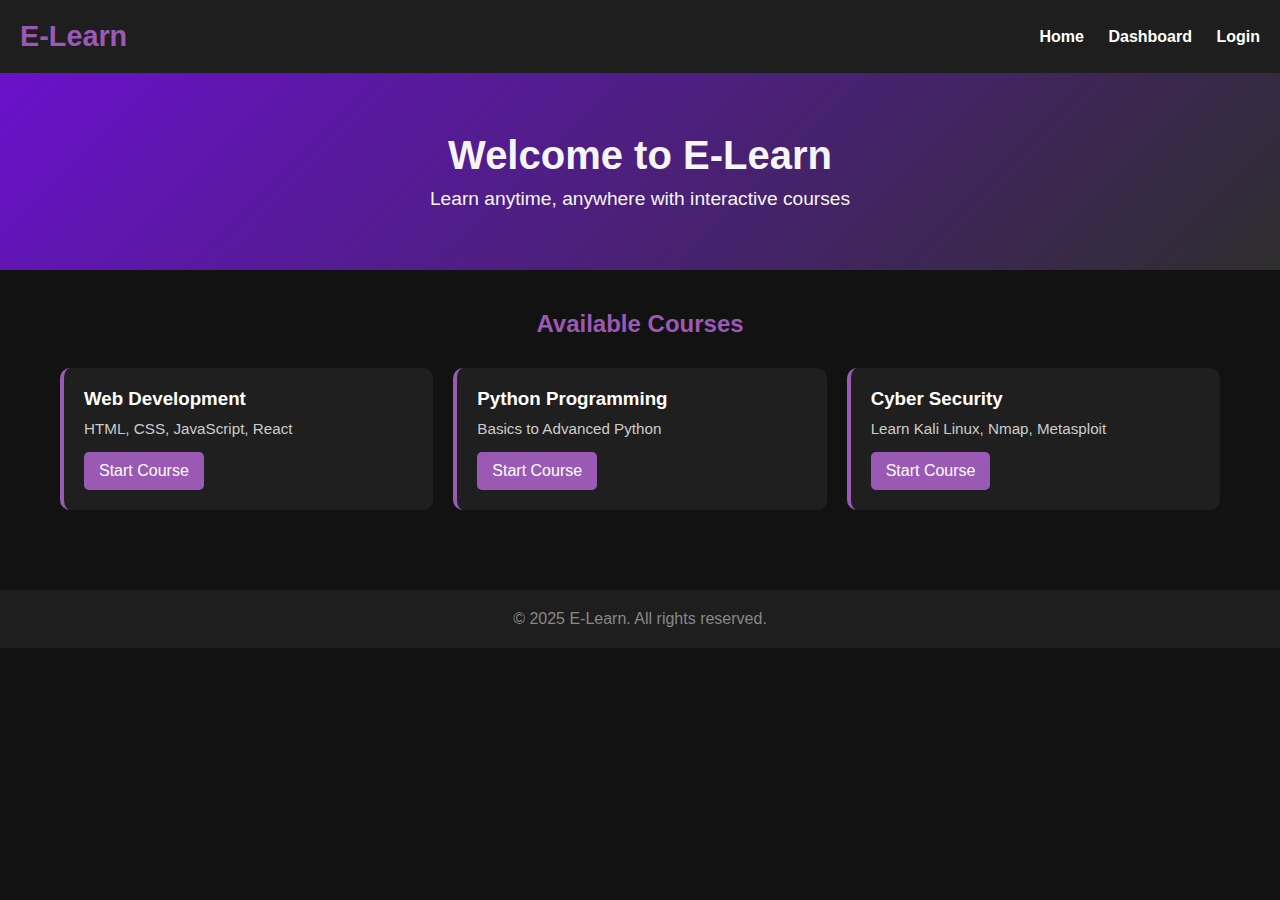
<file: index.html>
<!DOCTYPE html>
<html lang="en">
<head>
  <meta charset="UTF-8" />
  <meta name="viewport" content="width=device-width, initial-scale=1.0"/>
  <title>E-Learn Platform</title>
  <link rel="stylesheet" href="style.css" />
</head>
<body>

  <!-- Navbar -->
  <header>
    <div class="logo">E-Learn</div>
    <nav>
  <a href="index.html">Home</a>
  <a href="dashboard.html">Dashboard</a>
  <a href="login.html">Login</a>
</nav>

  </header>

  <!-- Hero Section -->
  <section class="hero">
    <h1>Welcome to E-Learn</h1>
    <p>Learn anytime, anywhere with interactive courses</p>
  </section>

  <!-- Course Listing -->
  <section class="courses">
    <h2>Available Courses</h2>
    <div class="course-list">
      <div class="course-card">
        <h3>Web Development</h3>
        <p>HTML, CSS, JavaScript, React</p>
        <a href="course.html">Start Course</a>
      </div>
      <div class="course-card">
        <h3>Python Programming</h3>
        <p>Basics to Advanced Python</p>
        <a href="course.html">Start Course</a>
      </div>
      <div class="course-card">
        <h3>Cyber Security</h3>
        <p>Learn Kali Linux, Nmap, Metasploit</p>
        <a href="course.html">Start Course</a>
      </div>
    </div>
  </section>

  <footer>
    <p>&copy; 2025 E-Learn. All rights reserved.</p>
  </footer>
</body>
</html>
</file>
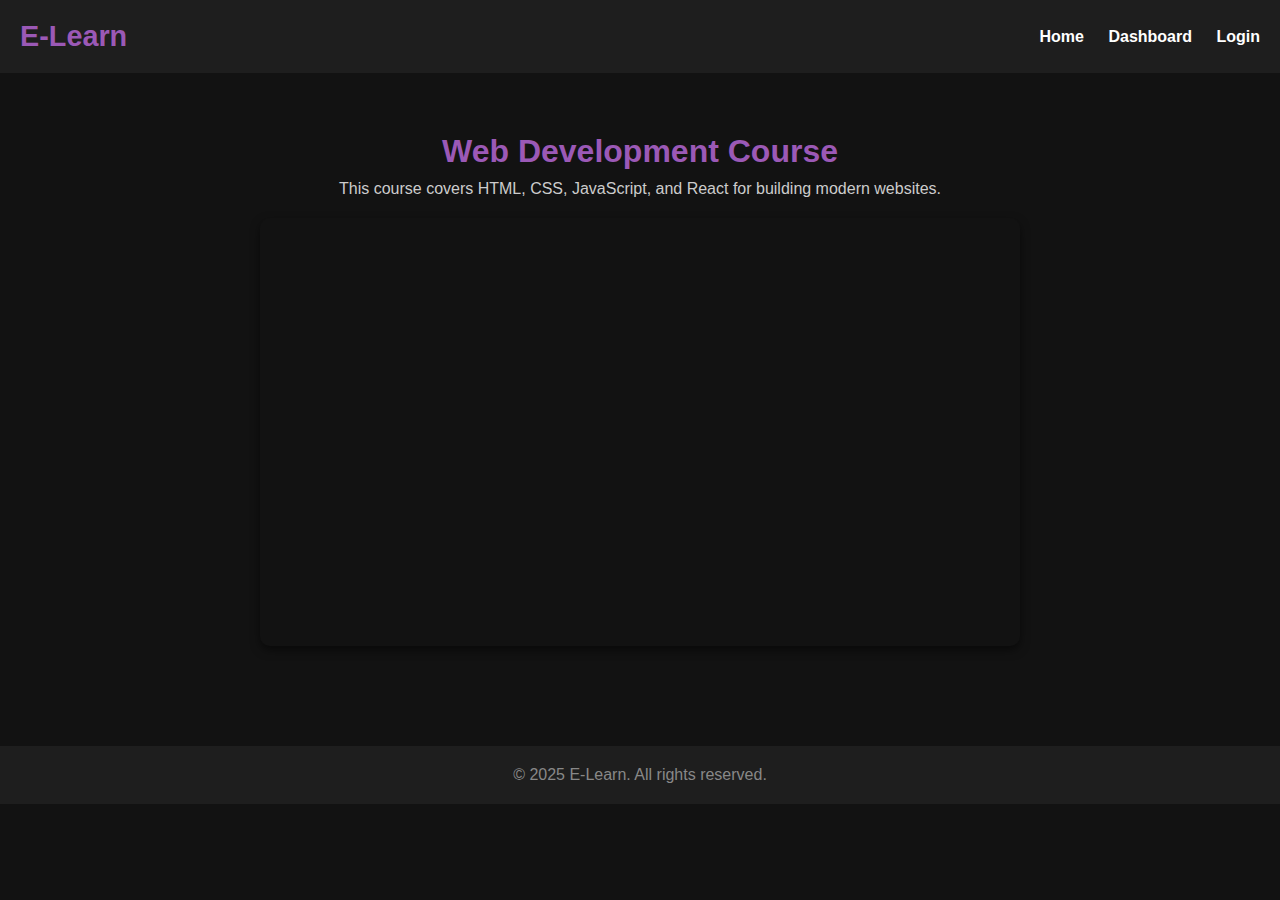
<file: course.html>
<!DOCTYPE html>
<html lang="en">
<head>
  <meta charset="UTF-8" />
  <meta name="viewport" content="width=device-width, initial-scale=1.0"/>
  <title>Course – Web Development</title>
  <link rel="stylesheet" href="style.css" />
</head>
<body>

  
  <header>
    <div class="logo">E-Learn</div>
    <nav>
  <a href="index.html">Home</a>
  <a href="dashboard.html">Dashboard</a>
  <a href="login.html">Login</a>
</nav>

  </header>

  
  <section class="course-page">
    <h2>Web Development Course</h2>
    <p>This course covers HTML, CSS, JavaScript, and React for building modern websites.</p>

 
    <div class="video-container">
      <iframe width="100%" height="400" src="https://www.youtube.com/embed/UB1O30fR-EE" title="YouTube Video"
        frameborder="0" allowfullscreen></iframe>
    </div>
  </section>

  <footer>
    <p>&copy; 2025 E-Learn. All rights reserved.</p>
  </footer>

</body>
</html>
</file>
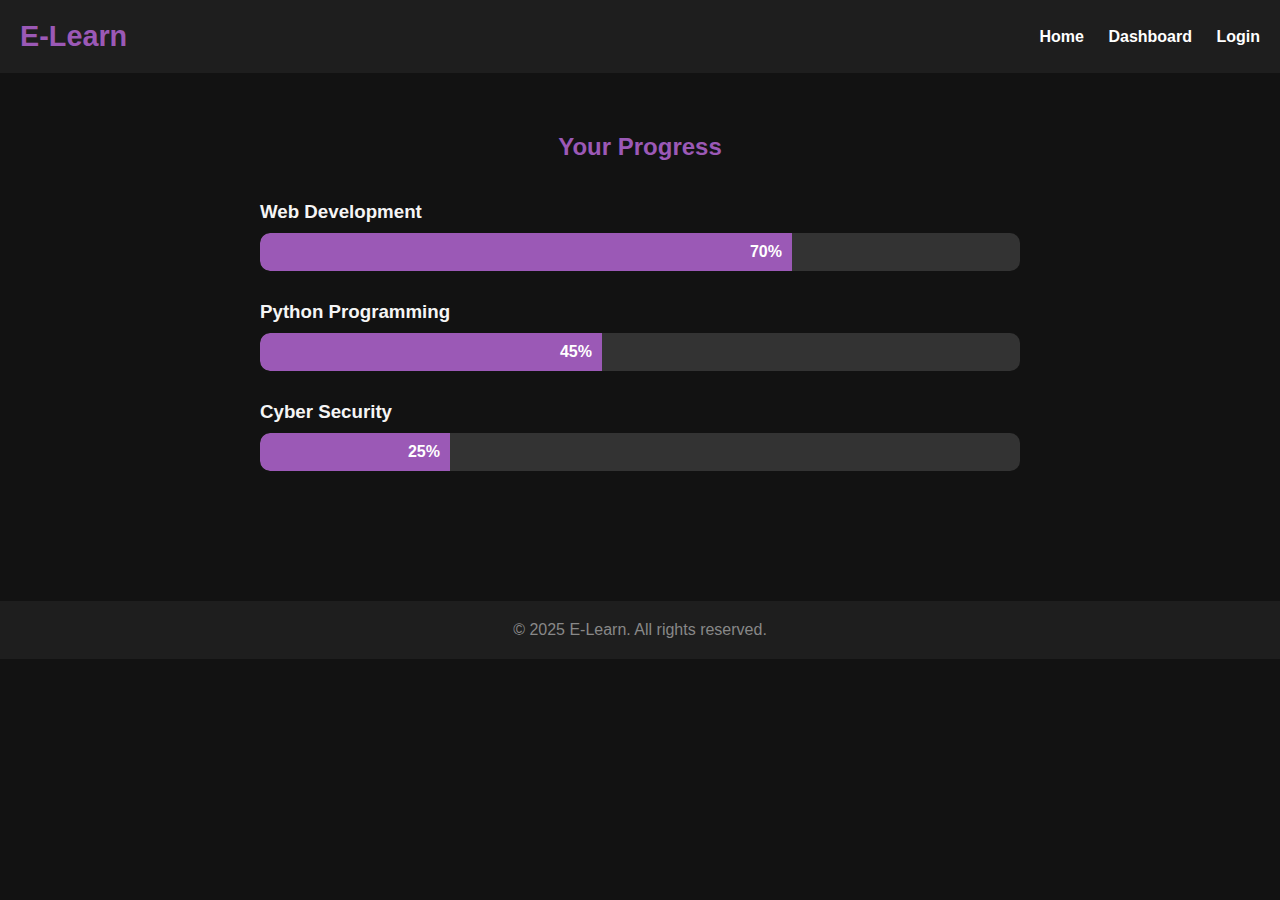
<file: dashboard.html>
<!DOCTYPE html>
<html lang="en">
<head>
  <meta charset="UTF-8" />
  <meta name="viewport" content="width=device-width, initial-scale=1.0"/>
  <title>Dashboard</title>
  <link rel="stylesheet" href="style.css" />
</head>
<body>

  <!-- Navbar -->
  <header>
    <div class="logo">E-Learn</div>
   <nav>
  <a href="index.html">Home</a>
  <a href="dashboard.html">Dashboard</a>
  <a href="login.html">Login</a>
</nav>

  </header>

  <!-- Dashboard Section -->
  <section class="dashboard">
    <h2>Your Progress</h2>

    <div class="progress-card">
      <h3>Web Development</h3>
      <div class="progress-bar">
        <div class="progress" style="width: 70%;">70%</div>
      </div>
    </div>

    <div class="progress-card">
      <h3>Python Programming</h3>
      <div class="progress-bar">
        <div class="progress" style="width: 45%;">45%</div>
      </div>
    </div>

    <div class="progress-card">
      <h3>Cyber Security</h3>
      <div class="progress-bar">
        <div class="progress" style="width: 25%;">25%</div>
      </div>
    </div>
  </section>

  <footer>
    <p>&copy; 2025 E-Learn. All rights reserved.</p>
  </footer>

</body>
</html>
</file>
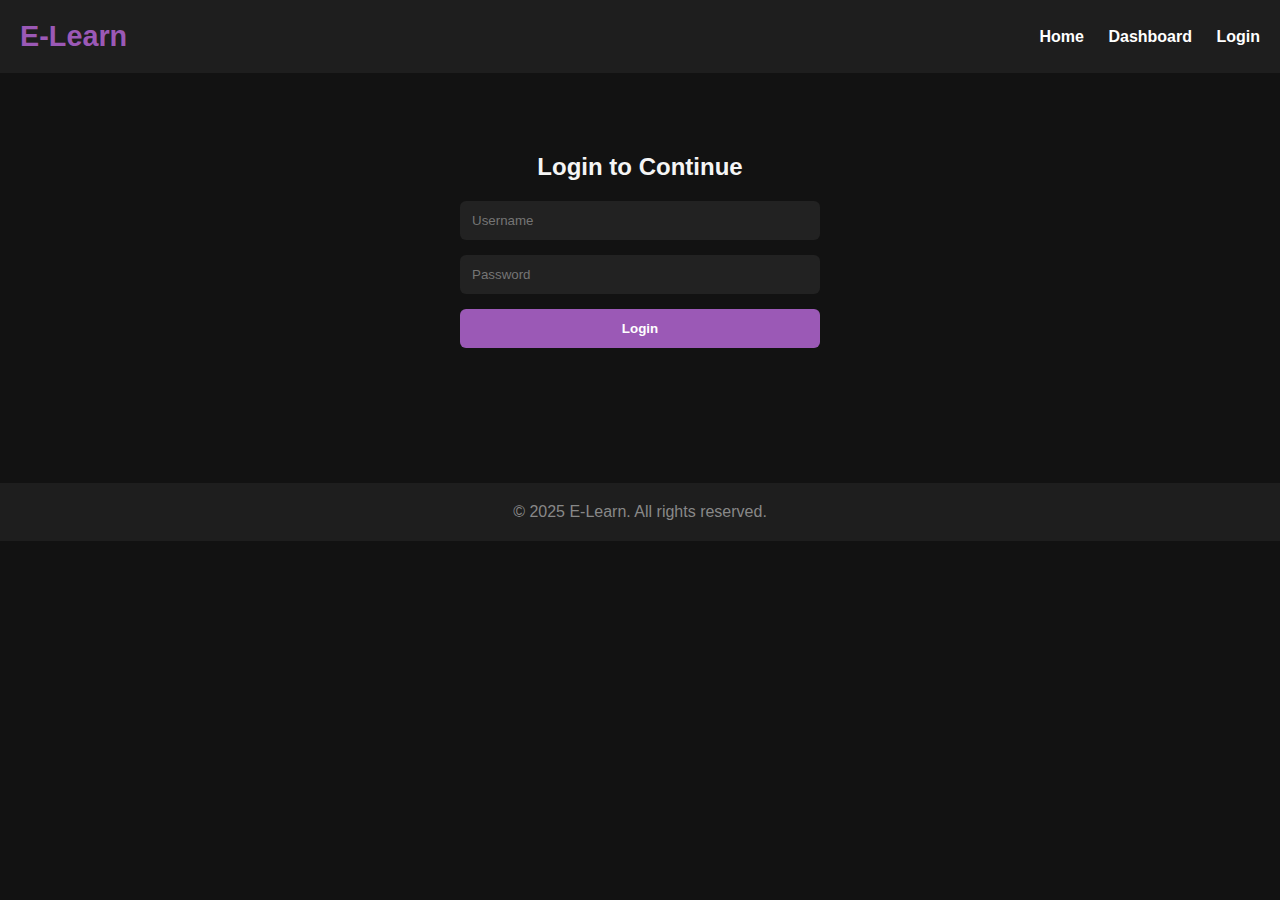
<file: login.html>
<!DOCTYPE html>
<html lang="en">
<head>
  <meta charset="UTF-8" />
  <meta name="viewport" content="width=device-width, initial-scale=1.0"/>
  <title>Login - E-Learn</title>
  <link rel="stylesheet" href="style.css" />
</head>
<body>

  <header>
    <div class="logo">E-Learn</div>
    <nav>
      <a href="index.html">Home</a>
      <a href="dashboard.html">Dashboard</a>
      <a href="login.html">Login</a>
    </nav>
  </header>

  <section class="login-section">
    <h2>Login to Continue</h2>
    <form class="login-form" onsubmit="handleLogin(event)">
      <input type="text" id="username" placeholder="Username" required />
      <input type="password" id="password" placeholder="Password" required />
      <button type="submit">Login</button>
    </form>
    <p id="login-message"></p>
  </section>

  <footer>
    <p>&copy; 2025 E-Learn. All rights reserved.</p>
  </footer>

  <script>
    function handleLogin(e) {
      e.preventDefault();
      const user = document.getElementById("username").value;
      const pass = document.getElementById("password").value;
      if (user === "student" && pass === "elearn123") {
        document.getElementById("login-message").innerText = "✅ Login successful! Redirecting...";
        setTimeout(() => {
          window.location.href = "dashboard.html";
        }, 1500);
      } else {
        document.getElementById("login-message").innerText = "❌ Invalid credentials.";
      }
    }
  </script>

</body>
</html>
</file>
<file: style.css>
/* RESET + BASE */
* {
  margin: 0;
  padding: 0;
  box-sizing: border-box;
  scroll-behavior: smooth;
}

body {
  font-family: 'Segoe UI', sans-serif;
  background: #121212;
  color: #f5f5f5;
}

/* NAVBAR */
header {
  background: #1e1e1e;
  color: white;
  padding: 20px;
  display: flex;
  justify-content: space-between;
  align-items: center;
}

.logo {
  font-size: 1.8rem;
  font-weight: bold;
  color: #9b59b6;
}

nav a {
  color: white;
  text-decoration: none;
  margin-left: 20px;
  font-weight: bold;
}

nav a:hover {
  color: #9b59b6;
}

/* HERO */
.hero {
  padding: 60px 20px;
  text-align: center;
  background: linear-gradient(135deg, #6a11cb, #2e2e2e);
}

.hero h1 {
  font-size: 2.5rem;
  margin-bottom: 10px;
}

.hero p {
  font-size: 1.2rem;
}

/* COURSE LISTING SECTION */
.courses {
  padding: 40px 20px;
  max-width: 1200px;
  margin: auto;
}

.courses h2 {
  text-align: center;
  margin-bottom: 30px;
  color: #9b59b6;
}

.course-list {
  display: grid;
  grid-template-columns: repeat(auto-fit, minmax(280px, 1fr));
  gap: 20px;
}

.course-card {
  background: #1f1f1f;
  padding: 20px;
  border-radius: 10px;
  border-left: 4px solid #9b59b6;
  transition: transform 0.3s ease;
}

.course-card:hover {
  transform: translateY(-5px);
}

.course-card h3 {
  margin-bottom: 10px;
  color: #ffffff;
}

.course-card p {
  font-size: 0.95rem;
  margin-bottom: 15px;
  color: #ccc;
}

.course-card a {
  display: inline-block;
  padding: 10px 15px;
  background: #9b59b6;
  color: white;
  text-decoration: none;
  border-radius: 5px;
}

/* COURSE PAGE STYLING */
.course-page {
  padding: 60px 20px;
  max-width: 800px;
  margin: auto;
  text-align: center;
}

.course-page h2 {
  font-size: 2rem;
  margin-bottom: 10px;
  color: #9b59b6;
}

.course-page p {
  margin-bottom: 20px;
  color: #ccc;
}

.video-container {
  position: relative;
  width: 100%;
  max-width: 100%;
  height: auto;
  aspect-ratio: 16 / 9;
  overflow: hidden;
  border-radius: 10px;
  box-shadow: 0 4px 10px rgba(0,0,0,0.5);
}

/* DASHBOARD PAGE STYLING */
.dashboard {
  padding: 60px 20px;
  max-width: 800px;
  margin: auto;
}

.dashboard h2 {
  text-align: center;
  margin-bottom: 40px;
  color: #9b59b6;
}

.progress-card {
  margin-bottom: 30px;
}

.progress-card h3 {
  margin-bottom: 10px;
}

.progress-bar {
  background: #333;
  border-radius: 10px;
  overflow: hidden;
}

.progress {
  background: #9b59b6;
  color: white;
  padding: 10px;
  text-align: right;
  font-weight: bold;
  border-radius: 10px 0 0 10px;
}

/* FOOTER */
footer {
  text-align: center;
  padding: 20px;
  background: #1e1e1e;
  color: #888;
  margin-top: 40px;
}

.login-section {
  padding: 80px 20px;
  max-width: 400px;
  margin: auto;
  text-align: center;
}

.login-form {
  display: flex;
  flex-direction: column;
  gap: 15px;
  margin-top: 20px;
}

.login-form input {
  padding: 12px;
  border-radius: 6px;
  border: none;
  background: #222;
  color: white;
}

.login-form button {
  padding: 12px;
  background: #9b59b6;
  color: white;
  border: none;
  border-radius: 6px;
  cursor: pointer;
  font-weight: bold;
}

#login-message {
  margin-top: 15px;
  color: #f39c12;
  font-weight: bold;
}
</file>
